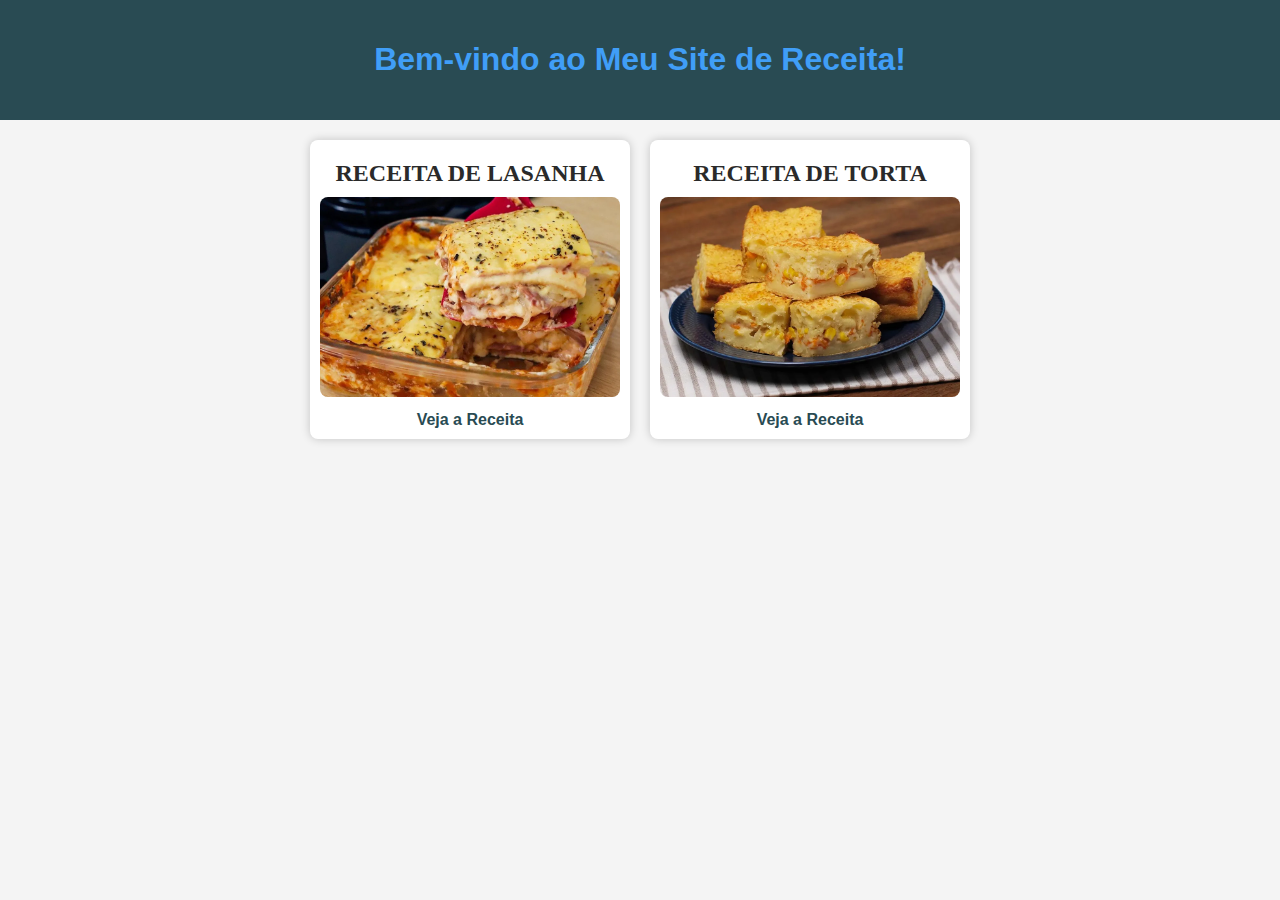
<file: index.html>
<!DOCTYPE html>
<html lang="pt-BR">
<head>
    <meta charset="UTF-8">
    <meta name="viewport" content="width=device-width, initial-scale=1.0">
    <title>Meu Site</title>
    <style>
        body {
            font-family: Arial, sans-serif;
            margin: 0;
            padding: 0;
            background-color: #f4f4f4;
            color: #333;
        }
        header {
            background-color: rgb(41, 75, 83);
            color: #409ef7;
            padding: 20px;
            text-align: center;
        }
        .menu {
            display: flex;
            justify-content: center;
            flex-wrap: wrap;
            gap: 20px;
            margin: 20px;
        }
        .menu-item {
            list-style-type: none;
            text-align: center;
            background-color: #fff;
            border-radius: 8px;
            box-shadow: 0 0 10px rgba(0, 0, 0, 0.2);
            padding: 10px;
            max-width: 300px; /* Ajuste o tamanho máximo conforme necessário */
            overflow: hidden; /* Garante que a imagem não ultrapasse o contêiner */
        }
        .menu-item img {
            width: 100%; /* Faz com que a imagem ocupe toda a largura do contêiner */
            height: 200px; /* Define uma altura fixa para as imagens */
            object-fit: cover; /* Faz com que a imagem cubra o contêiner sem distorção */
            border-radius: 8px;
        }
        .menu-item h2 {
            margin: 10px 0;
            font-size: 1.5em;
            font-family: 'Georgia', serif; /* Muda a fonte do título para Georgia */
            color: #2a2a2a; /* Altera a cor do texto para um tom mais escuro */
            text-transform: uppercase; /* Transforma o texto em maiúsculas */
        }
        .menu-item a {
            display: inline-block;
            margin-top: 10px;
            text-decoration: none;
            color: rgb(41, 75, 83);
            font-weight: bold;
        }
        .menu-item a:hover {
            text-decoration: underline;
        }
    </style>
</head>
<body>
    <header>
        <h1>Bem-vindo ao Meu Site de Receita!</h1>
    </header>
    <div class="menu">
        <div class="menu-item">
            <h2>Receita de Lasanha</h2>
            <img src="/imgs/lasanha-de-pao-de-forma-receita.jpg.webp" alt="Lasanha">
            <a href="/comidas/receita.html">Veja a Receita</a>
        </div>
        <div class="menu-item">
            <h2>Receita de Torta</h2>
            <img src="/imgs/torta-de-liquidificador-receita.webp" alt="Torta">
            <a href="/comidas/torta.html">Veja a Receita</a>
        </div>
    </div>
</body>
</html>
</file>
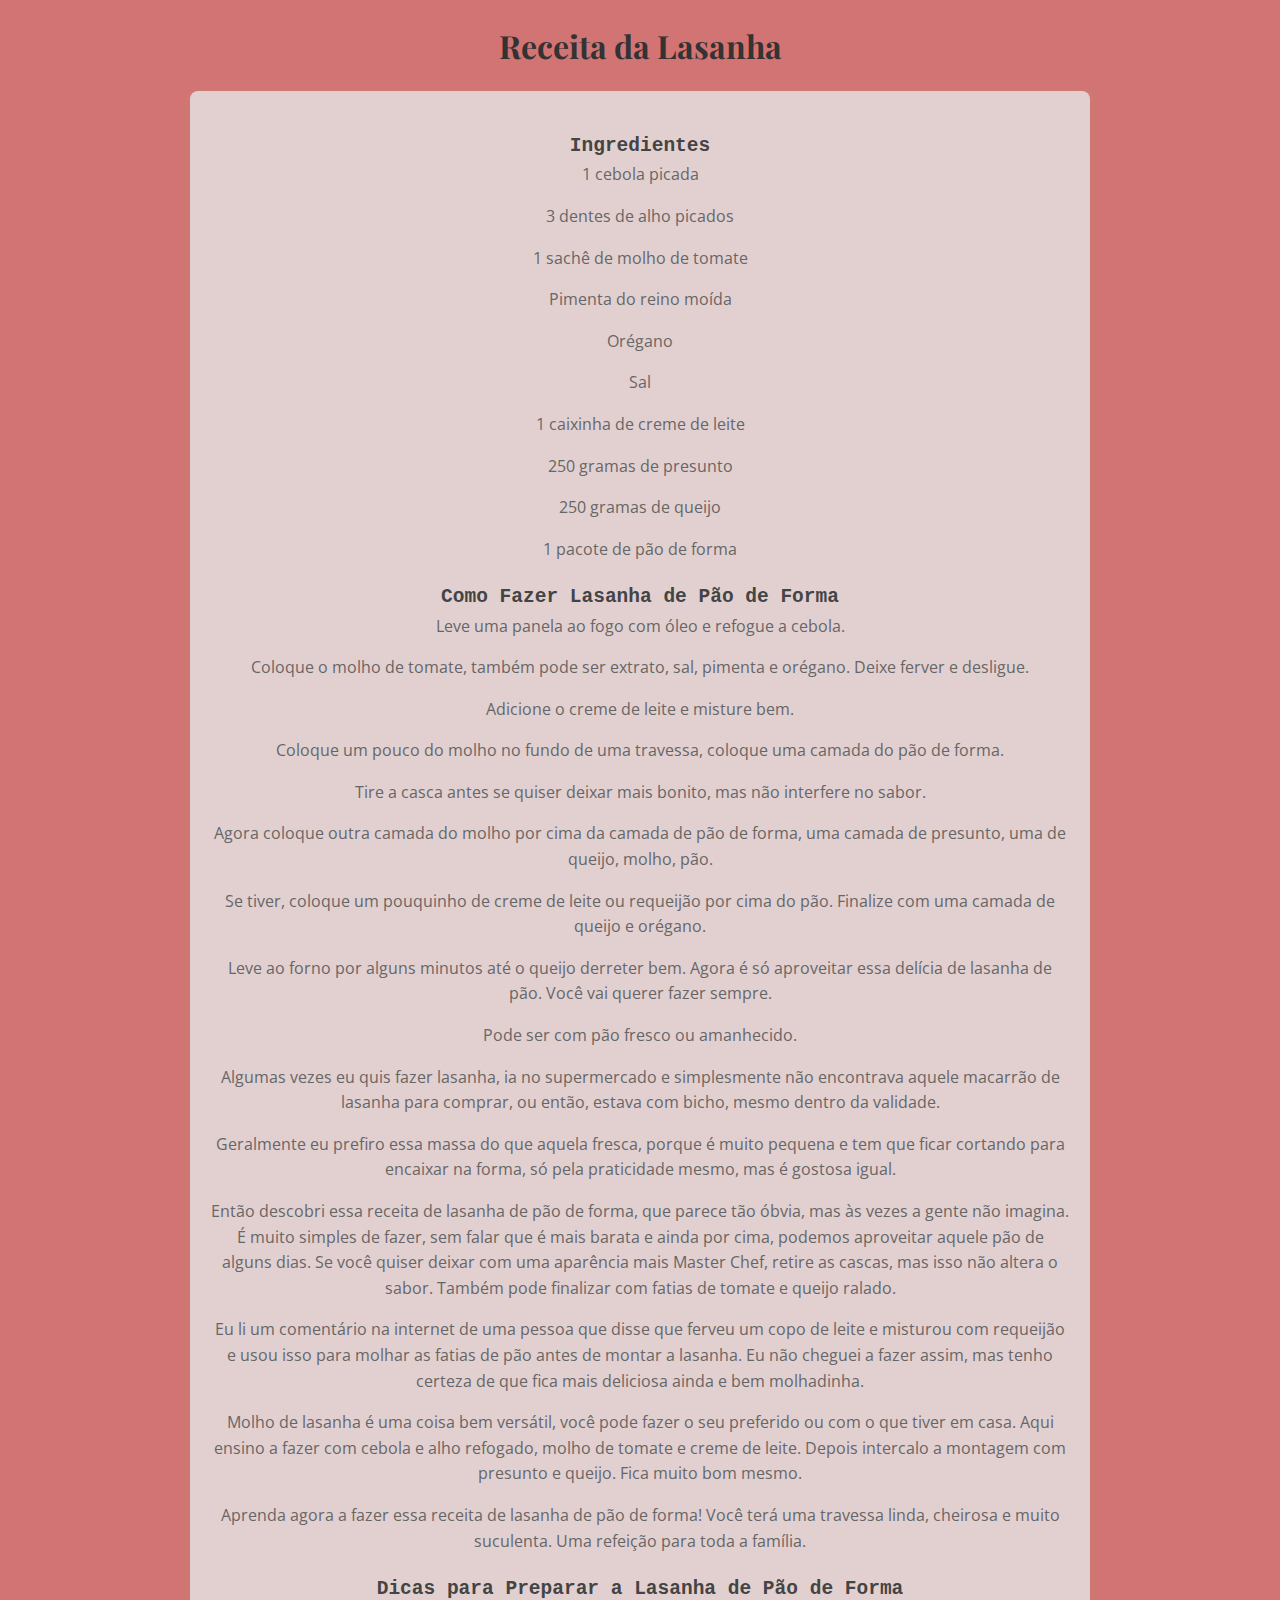
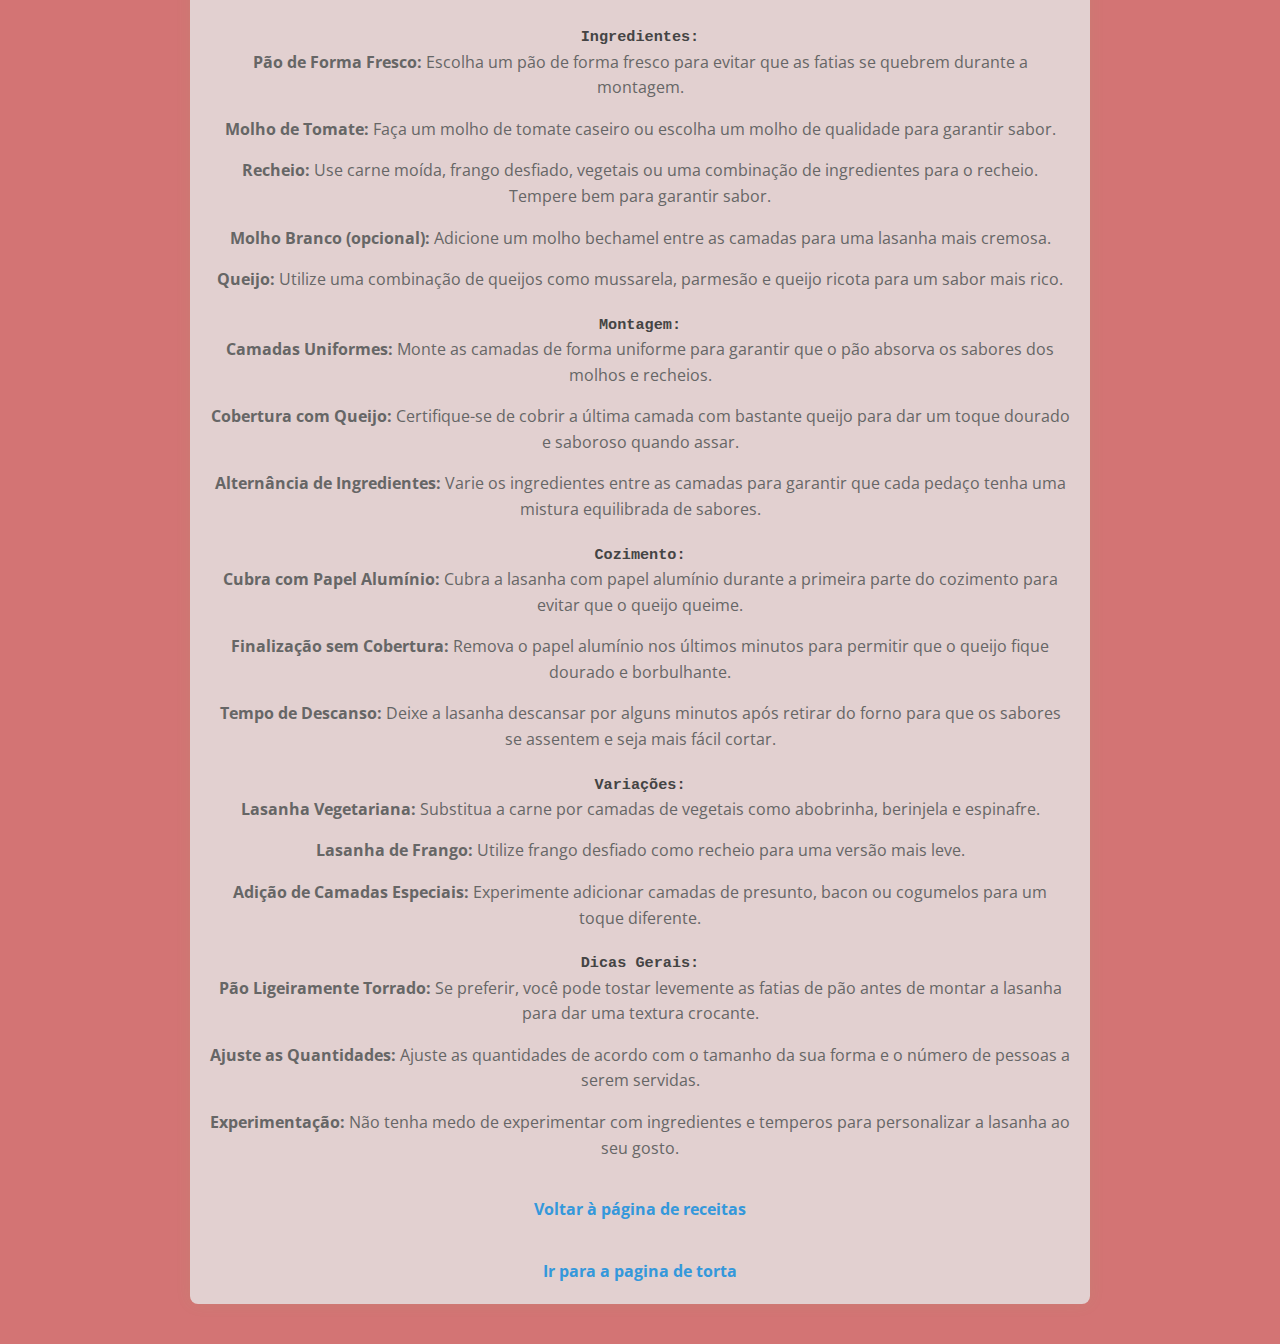
<file: comidas/receita.html>
<!DOCTYPE html>
<html lang="pt-BR">
<head>
    <meta charset="UTF-8">
    <meta name="viewport" content="width=device-width, initial-scale=1.0">
    <title>Receita da Lasanha</title>
    <link rel="stylesheet" href="/css/estilo.css">
    <link rel="stylesheet" href="https://fonts.googleapis.com/css2?family=Roboto:wght@400;700&family=Playfair+Display:wght@400;700&family=Open+Sans:wght@400;600&display=swap">
    <style>
        body {
            font-family: 'Open Sans', sans-serif;
            background-color: #d37474;
            padding: 20px;
        }
        .container {
            max-width: 900px;
            margin: 20px auto;
            padding: 20px;
            background-color: #e2d0d0;
            border-radius: 8px;
            box-shadow: 0 0 15px rgba(127, 206, 103, 0.1);
        }
        h1 {
            text-align: center;
            color: #333;
            margin-bottom: 20px;
            font-family: 'Playfair Display', serif;
        }
        h2, h3 {
            color: #444;
            margin-top: 20px;
            font-family:monospace
        }
        p {
            margin-bottom: 1em;
            color: #666;
        }
        ol {
            margin: 20px 0;
            padding-left: 20px;
        }
        li {
            margin-bottom: 10px;
        }
        .dica {
            background-color: #eaf4e0;
            border-left: 4px solid #4caf50;
            padding: 10px;
            margin-top: 20px;
            font-style: italic;
        }
        .link-back {
            display: inline-block;
            margin-top: 20px;
            text-decoration: none;
            color: #3498db;
            font-weight: bold;
        }
        .link-back:hover {
            text-decoration: underline;
        }
    </style>
</head>
<body>
    <header>
        <h1>Receita da Lasanha</h1>
    </header>
    <div class="container">
        <h2>Ingredientes</h2>
        <p>1 cebola picada</p>
        <p>3 dentes de alho picados</p>
        <p>1 sachê de molho de tomate</p>
        <p>Pimenta do reino moída</p>
        <p>Orégano</p>
        <p>Sal</p>
        <p>1 caixinha de creme de leite</p>
        <p>250 gramas de presunto</p>
        <p>250 gramas de queijo</p>
        <p>1 pacote de pão de forma</p>

        <h2>Como Fazer Lasanha de Pão de Forma</h2>
        <p>Leve uma panela ao fogo com óleo e refogue a cebola.</p>
        <p>Coloque o molho de tomate, também pode ser extrato, sal, pimenta e orégano. Deixe ferver e desligue.</p>
        <p>Adicione o creme de leite e misture bem.</p>
        <p>Coloque um pouco do molho no fundo de uma travessa, coloque uma camada do pão de forma.</p>
        <p>Tire a casca antes se quiser deixar mais bonito, mas não interfere no sabor.</p>
        <p>Agora coloque outra camada do molho por cima da camada de pão de forma, uma camada de presunto, uma de queijo, molho, pão.</p>
        <p>Se tiver, coloque um pouquinho de creme de leite ou requeijão por cima do pão. Finalize com uma camada de queijo e orégano.</p>
        <p>Leve ao forno por alguns minutos até o queijo derreter bem. Agora é só aproveitar essa delícia de lasanha de pão. Você vai querer fazer sempre.</p>
        <p>Pode ser com pão fresco ou amanhecido.</p>

        <p>Algumas vezes eu quis fazer lasanha, ia no supermercado e simplesmente não encontrava aquele macarrão de lasanha para comprar, ou então, estava com bicho, mesmo dentro da validade.</p>
        <p>Geralmente eu prefiro essa massa do que aquela fresca, porque é muito pequena e tem que ficar cortando para encaixar na forma, só pela praticidade mesmo, mas é gostosa igual.</p>

        <p>Então descobri essa receita de lasanha de pão de forma, que parece tão óbvia, mas às vezes a gente não imagina. É muito simples de fazer, sem falar que é mais barata e ainda por cima, podemos aproveitar aquele pão de alguns dias. Se você quiser deixar com uma aparência mais Master Chef, retire as cascas, mas isso não altera o sabor. Também pode finalizar com fatias de tomate e queijo ralado.</p>

        <p>Eu li um comentário na internet de uma pessoa que disse que ferveu um copo de leite e misturou com requeijão e usou isso para molhar as fatias de pão antes de montar a lasanha. Eu não cheguei a fazer assim, mas tenho certeza de que fica mais deliciosa ainda e bem molhadinha.</p>

        <p>Molho de lasanha é uma coisa bem versátil, você pode fazer o seu preferido ou com o que tiver em casa. Aqui ensino a fazer com cebola e alho refogado, molho de tomate e creme de leite. Depois intercalo a montagem com presunto e queijo. Fica muito bom mesmo.</p>

        <p>Aprenda agora a fazer essa receita de lasanha de pão de forma! Você terá uma travessa linda, cheirosa e muito suculenta. Uma refeição para toda a família.</p>

        <h2>Dicas para Preparar a Lasanha de Pão de Forma</h2>
        <h3>Ingredientes:</h3>
        <p><strong>Pão de Forma Fresco:</strong> Escolha um pão de forma fresco para evitar que as fatias se quebrem durante a montagem.</p>
        <p><strong>Molho de Tomate:</strong> Faça um molho de tomate caseiro ou escolha um molho de qualidade para garantir sabor.</p>
        <p><strong>Recheio:</strong> Use carne moída, frango desfiado, vegetais ou uma combinação de ingredientes para o recheio. Tempere bem para garantir sabor.</p>
        <p><strong>Molho Branco (opcional):</strong> Adicione um molho bechamel entre as camadas para uma lasanha mais cremosa.</p>
        <p><strong>Queijo:</strong> Utilize uma combinação de queijos como mussarela, parmesão e queijo ricota para um sabor mais rico.</p>

        <h3>Montagem:</h3>
        <p><strong>Camadas Uniformes:</strong> Monte as camadas de forma uniforme para garantir que o pão absorva os sabores dos molhos e recheios.</p>
        <p><strong>Cobertura com Queijo:</strong> Certifique-se de cobrir a última camada com bastante queijo para dar um toque dourado e saboroso quando assar.</p>
        <p><strong>Alternância de Ingredientes:</strong> Varie os ingredientes entre as camadas para garantir que cada pedaço tenha uma mistura equilibrada de sabores.</p>

        <h3>Cozimento:</h3>
        <p><strong>Cubra com Papel Alumínio:</strong> Cubra a lasanha com papel alumínio durante a primeira parte do cozimento para evitar que o queijo queime.</p>
        <p><strong>Finalização sem Cobertura:</strong> Remova o papel alumínio nos últimos minutos para permitir que o queijo fique dourado e borbulhante.</p>
        <p><strong>Tempo de Descanso:</strong> Deixe a lasanha descansar por alguns minutos após retirar do forno para que os sabores se assentem e seja mais fácil cortar.</p>

        <h3>Variações:</h3>
        <p><strong>Lasanha Vegetariana:</strong> Substitua a carne por camadas de vegetais como abobrinha, berinjela e espinafre.</p>
        <p><strong>Lasanha de Frango:</strong> Utilize frango desfiado como recheio para uma versão mais leve.</p>
        <p><strong>Adição de Camadas Especiais:</strong> Experimente adicionar camadas de presunto, bacon ou cogumelos para um toque diferente.</p>

        <h3>Dicas Gerais:</h3>
        <p><strong>Pão Ligeiramente Torrado:</strong> Se preferir, você pode tostar levemente as fatias de pão antes de montar a lasanha para dar uma textura crocante.</p>
        <p><strong>Ajuste as Quantidades:</strong> Ajuste as quantidades de acordo com o tamanho da sua forma e o número de pessoas a serem servidas.</p>
        <p><strong>Experimentação:</strong> Não tenha medo de experimentar com ingredientes e temperos para personalizar a lasanha ao seu gosto.</p>

        <a class="link-back" href="/index.html">Voltar à página de receitas</a>
        <p></p>
        <a class="link-back" href="/comidas/torta.html"> Ir para a pagina de torta</a>
    </div>
</body>
</html>
</file>
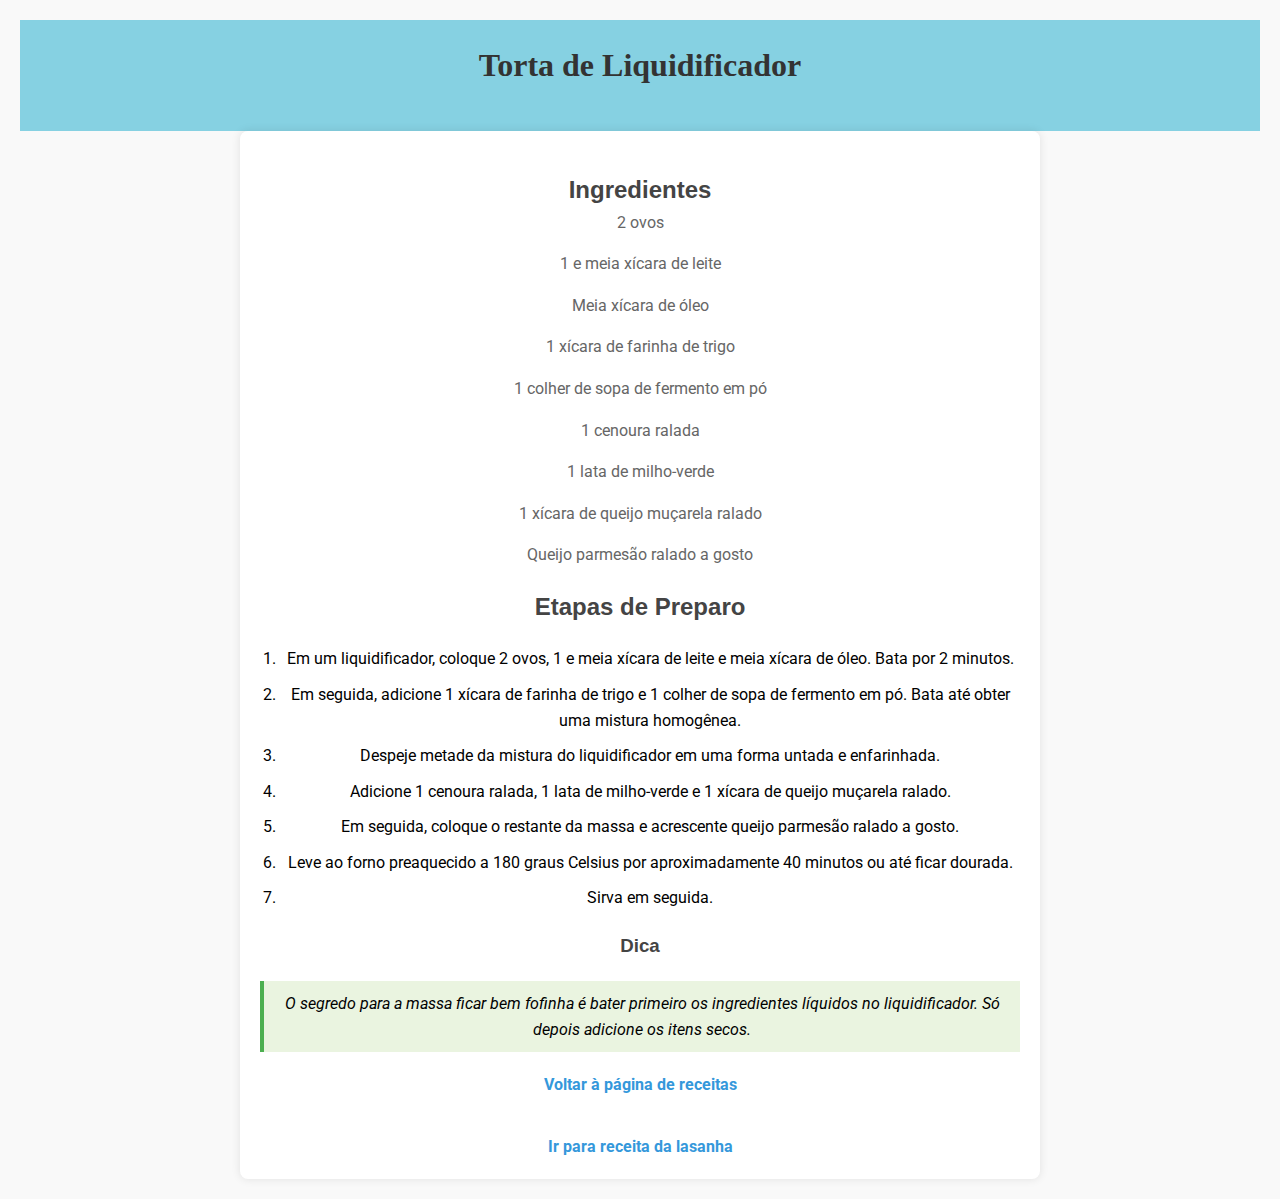
<file: comidas/torta.html>
<!DOCTYPE html>
<html lang="pt-BR">
<head>
    <meta charset="UTF-8">
    <meta name="viewport" content="width=device-width, initial-scale=1.0">
    <title>Torta de Liquidificador</title>
    <link rel="stylesheet" href="/css/estilo.css">
    <link rel="stylesheet" href="https://fonts.googleapis.com/css2?family=Roboto:wght@400;700&family=Playfair+Display:wght@400;700&family=Open+Sans:wght@400;600&display=swap">
    <style>
        body {
            font-family: 'Open Sans', sans-serif;
            line-height: 1.6;
            padding: 20px;
            background-color: #f9f9f9;
        }
        header {
            background-color: rgb(134, 209, 226);
            color: #fff;
            padding: 20px;
            text-align: center;
            font-family: 'Playfair Display', serif;
        }
        .container {
            max-width: 800px;
            margin: 0 auto;
            padding: 20px;
            background-color: #fff;
            border-radius: 8px;
            box-shadow: 0 0 10px rgba(0, 0, 0, 0.1);
            font-family: 'Roboto', sans-serif;
        }
        h1 {
            text-align: center;
            color: #333;
            margin-bottom: 20px;
            font-family:cursive
        }
        h2, h3 {
            color: #444;
            margin-top: 20px;
            font-family:'Segoe UI', Tahoma, Geneva, Verdana, sans-serif
        }
        p {
            margin-bottom: 1em;
            color: #666;
        }
        ol {
            margin: 20px 0;
            padding-left: 20px;
        }
        li {
            margin-bottom: 10px;
        }
        .dica {
            background-color: #eaf4e0;
            border-left: 4px solid #4caf50;
            padding: 10px;
            margin-top: 20px;
            font-style: italic;
        }
        .link-back {
            display: inline-block;
            margin-top: 20px;
            text-decoration: none;
            color: #3498db;
            font-weight: bold;
        }
        .link-back:hover {
            text-decoration: underline;
        }
    </style>
</head>
<body>
    <header>
        <h1>Torta de Liquidificador</h1>
    </header>
    <div class="container">
        <h2>Ingredientes</h2>
        <p>2 ovos</p>
        <p>1 e meia xícara de leite</p>
        <p>Meia xícara de óleo</p>
        <p>1 xícara de farinha de trigo</p>
        <p>1 colher de sopa de fermento em pó</p>
        <p>1 cenoura ralada</p>
        <p>1 lata de milho-verde</p>
        <p>1 xícara de queijo muçarela ralado</p>
        <p>Queijo parmesão ralado a gosto</p>

        <h2>Etapas de Preparo</h2>
        <ol>
            <li>Em um liquidificador, coloque 2 ovos, 1 e meia xícara de leite e meia xícara de óleo. Bata por 2 minutos.</li>
            <li>Em seguida, adicione 1 xícara de farinha de trigo e 1 colher de sopa de fermento em pó. Bata até obter uma mistura homogênea.</li>
            <li>Despeje metade da mistura do liquidificador em uma forma untada e enfarinhada.</li>
            <li>Adicione 1 cenoura ralada, 1 lata de milho-verde e 1 xícara de queijo muçarela ralado.</li>
            <li>Em seguida, coloque o restante da massa e acrescente queijo parmesão ralado a gosto.</li>
            <li>Leve ao forno preaquecido a 180 graus Celsius por aproximadamente 40 minutos ou até ficar dourada.</li>
            <li>Sirva em seguida.</li>
        </ol>

        <h3>Dica</h3>
        <div class="dica">
            O segredo para a massa ficar bem fofinha é bater primeiro os ingredientes líquidos no liquidificador. Só depois adicione os itens secos.
        </div>

        <a class="link-back" href="/index.html">Voltar à página de receitas</a>
        <p></p>
        <a class="link-back" href="/comidas/receita.html"> Ir para receita da lasanha </a>
    </div>
</body>
</html>
</file>
<file: css/estilo.css>
/* Resetar margens e preenchimento padrão do navegador */
* {
    margin: 0;
    padding: 0;
    box-sizing: border-box;
}

/* Estilo para o corpo da página */
body {
    font-family: Arial, sans-serif;
    line-height: 1.6;
    padding: 20px;
    background-color: #f9f9f9;
    text-align: center;
}

/* Container para centralizar o conteúdo */
.container {
    max-width: 800px;
    margin: 0 auto;
    padding: 20px;
    background-color: #fff;
    border-radius: 8px;
    box-shadow: 0 0 10px rgba(0, 0, 0, 0.1);
}

/* Estilo para o título principal */
h1 {
    color: #333;
    margin-bottom: 20px;
}

/* Estilo para subtítulos */
h2, h3 {
    color: #444;
    margin-top: 20px;
}

/* Estilo para parágrafos */
p {
    margin-bottom: 1em;
    color: #666;
}

/* Ajustar espaçamento específico para a lista de etapas */
ol {
    margin: 20px 0;
    padding-left: 20px;
}

li {
    margin-bottom: 10px;
}

/* Estilo para dicas */
.dica {
    background-color: #eaf4e0;
    border-left: 4px solid #4caf50;
    padding: 10px;
    margin-top: 20px;
    font-style: italic;
}

/* Remover qualquer estilo padrão de h1 dentro de p */
p h1 {
    font-size: 1.5em;
}
</file>
